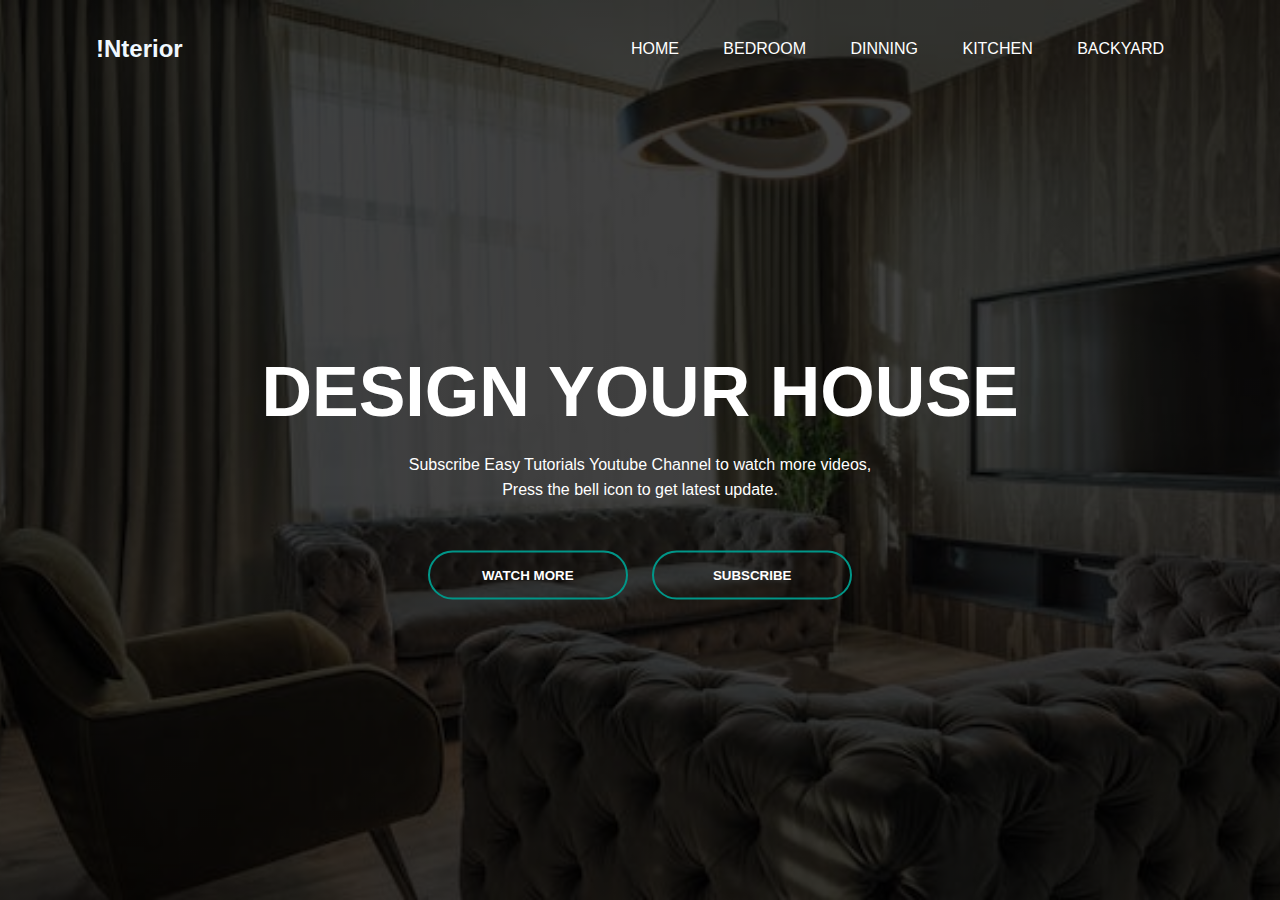
<file: index.html>
<!DOCTYPE html>
<html>
    <head>
        <title>How to make a website</title>
        <link rel="stylesheet" href="ejim.css">
    </head>
    <body>
        <div class="banner">
            <div class="navbar">
                <div class="icon">
                    <h2 class="logo">!Nterior</h2> 
                </div>
                <ul>
                    <li><a href="home.html">Home</a></li>
                    <li><a href="bedroom.html">Bedroom</a></li>
                    <li><a href="Dinning.html">Dinning</a></li>
                    <li><a href="kitchen.html">Kitchen</a></li>
                    <li><a href="Backyard.html">Backyard</a></li>
                </ul>
            </div>

            <div class="content">
                <h1>DESIGN YOUR HOUSE</h1>
                <P>Subscribe Easy Tutorials Youtube Channel to watch more videos, <br>Press the bell icon to get latest update.</P>
                <div>
                    <button type="button"><span></span>WATCH MORE</button>
                    <button type="button"><span></span>SUBSCRIBE</button>
                </div>
            </div>
        </div>
    </body>
</html>
</file>
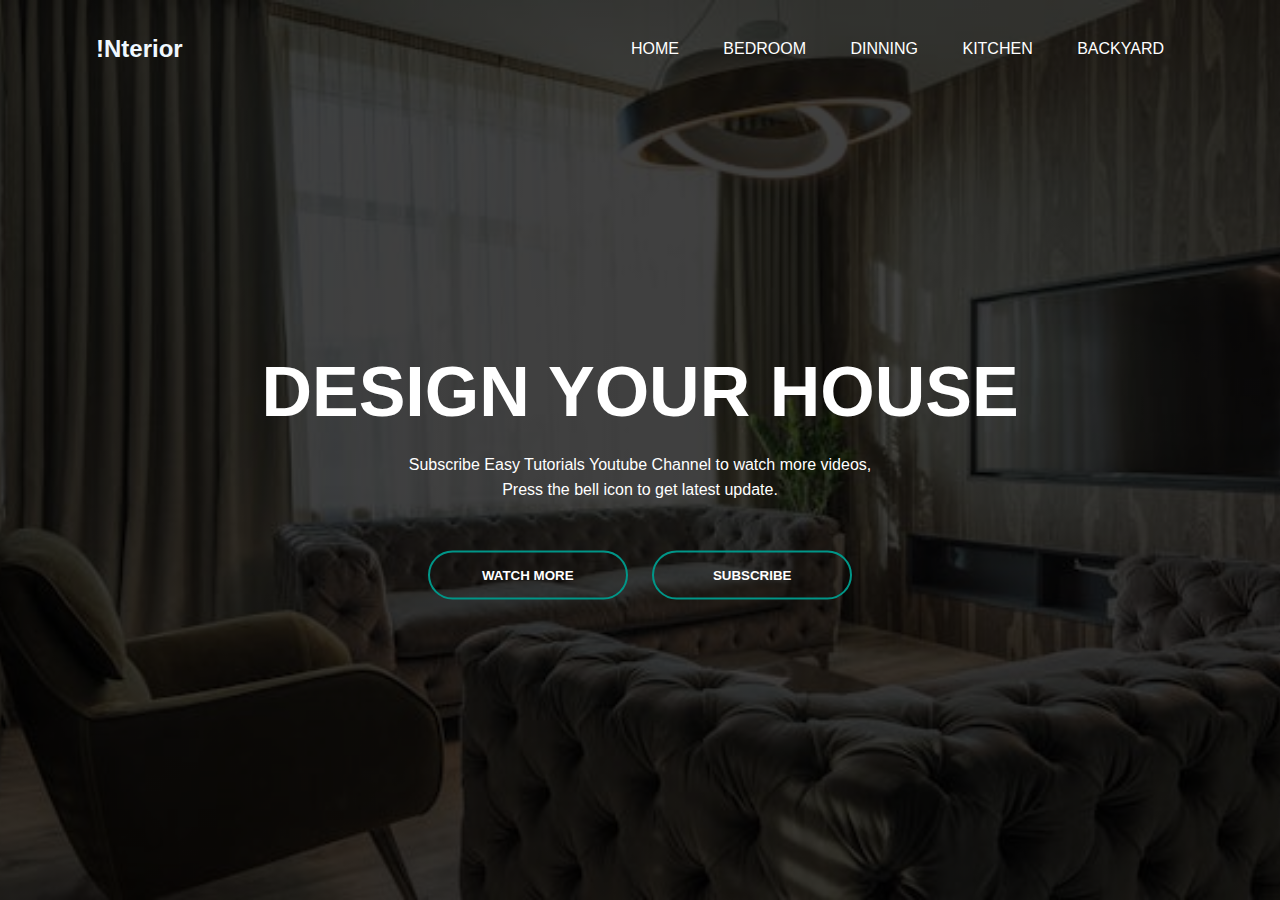
<file: ejim.html>
<!DOCTYPE html>
<html>
    <head>
        <title>How to make a website</title>
        <link rel="stylesheet" href="ejim.css">
    </head>
    <body>
        <div class="banner">
            <div class="navbar">
                <div class="icon">
                    <h2 class="logo">!Nterior</h2> 
                </div>
                <ul>
                    <li><a href="home.html">Home</a></li>
                    <li><a href="bedroom.html">Bedroom</a></li>
                    <li><a href="Dinning.html">Dinning</a></li>
                    <li><a href="kitchen.html">Kitchen</a></li>
                    <li><a href="Backyard.html">Backyard</a></li>
                </ul>
            </div>

            <div class="content">
                <h1>DESIGN YOUR HOUSE</h1>
                <P>Subscribe Easy Tutorials Youtube Channel to watch more videos, <br>Press the bell icon to get latest update.</P>
                <div>
                    <button type="button"><span></span>WATCH MORE</button>
                    <button type="button"><span></span>SUBSCRIBE</button>
                </div>
            </div>
        </div>
    </body>
</html>
</file>
<file: ejim.css>
*{
    margin: 0;
    padding: 0;
    font-family: sans-serif;
}

.banner{
    width: 100%;
    height: 100vh;
    background-image: linear-gradient(rgba(0,0,0,0.75), rgba(0,0,0,0.75)), url(phpto.jpeg);
    background-size: cover;
    background-position: center;
}

.navbar{
    width: 85%;
    margin: auto;
    padding: 35px 0;
    display: flex;
    align-items: center;
    justify-content: space-between;
}

.logo{
    width: 120px;
    cursor: pointer;
    color: aliceblue;
}

.navbar ul li{
    list-style: none;
    display: inline-block;
    margin: 0 20px;
    position: relative;
}

.navbar ul li a{
    text-decoration: none;
    color: #fff;
    text-transform: uppercase;
}

.navbar ul li::after{
    content: '';
    height: 3px;
    width: 0;
    background: #009688;
    position: absolute;
    left: 10px;
    bottom: -10px;
    transition: 0.5s;
}

.navbar ul li:hover::after{
    width: 100%;
}

.content{
    width: 100%;
    position: absolute;
    top: 50%;
    transform: translateY(-50%);
    text-align: center;
    color: #fff;
}

.content h1{
    font-size: 70px;
    margin-top: 80px;
}

.content p{
    margin: 20px auto;
    font-weight: 100;
    line-height: 25px;
}

button{
    width: 200px;
    padding: 15px 0;
    text-align: center;
    margin: 29px 10px;
    border-radius: 25px;
    font-weight: bold;
    border: 2px solid #009688;
    background: none;
    color: #fff;
    cursor: pointer;
    position: relative;
    overflow: hidden;
}

span{
    background: #009688;
    height: 100%;
    width: 0px;
    border-radius: 25px;
    position: absolute;
    left: 0;
    bottom: 0;
    z-index: -1;
    transition: 0.5s;

}

button:hover span{
    width: 100%;
}

button:hover{
    border: none;
}
</file>
